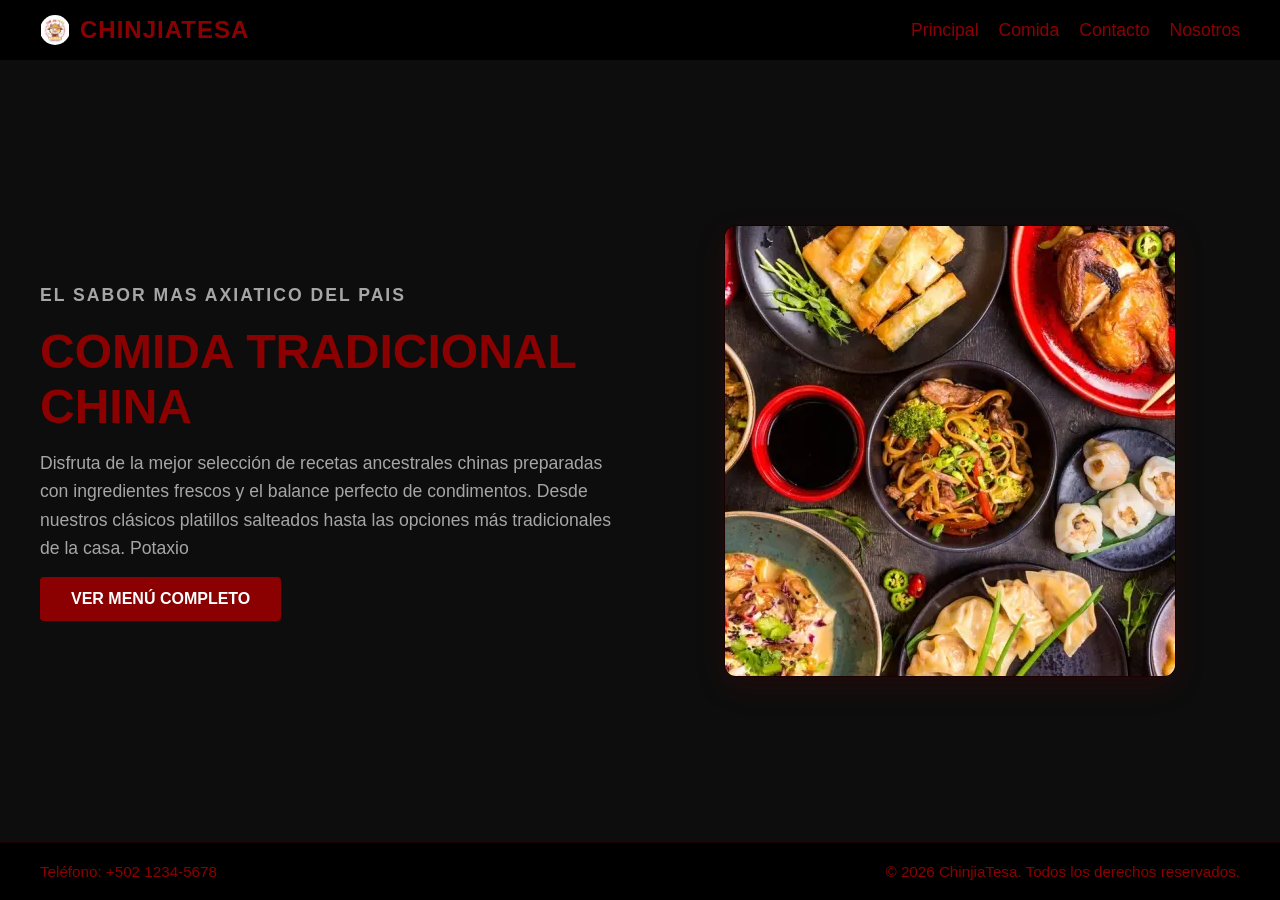
<file: index.html>
<!DOCTYPE html>
<html lang="en">
<head>
    <meta charset="UTF-8">
    <meta name="viewport" content="width=device-width, initial-scale=1.0">
    <title>Xinjia Tesa - Pagina Principal</title>
    <link href="css/principal.css" rel="stylesheet">
    <link href="css/diavlo.css" rel="stylesheet">

</head>
<body>

<nav class="nav-navegacion">
    <div class="nav-contenedor">
        <div class="titulo">
            <img src="logo/logo.jpeg" class="logo-titulo" alt="Logo">
            ChinjiaTesa
        </div>
        
        <input type="checkbox" id="nav-toggle" class="nav-toggle">
        
        <label for="nav-toggle" class="nav-toggle-label">
            <span></span>
            <span></span>
            <span></span>
        </label>

        <ul class="nav-lista">
            <li class="nav-item"><a href="index.html" class="nav-link">Principal</a></li>
            <li class="nav-item"><a href="comida.html" class="nav-link">Comida</a></li>
            <li class="nav-item"><a href="contacto.html" class="nav-link">Contacto</a></li>
            <li class="nav-item"><a href="Nosotros.html" class="nav-link">Nosotros</a></li>
        </ul>
    </div>
</nav>

<main class="contenido-principal">
    <div class="presentacion-texto">
        <p class="slogan">El sabor mas axiatico del pais</p>
        <h1>Comida tradicional china</h1>
        <p>Disfruta de la mejor selección de recetas ancestrales chinas preparadas con ingredientes frescos y el balance perfecto de condimentos. Desde nuestros clásicos platillos salteados hasta las opciones más tradicionales de la casa. Potaxio</p> 
        <a href="comida.html" class="btn-menu">Ver Menú Completo</a>
    </div>
    <div class="presentacion-imagen">
        <img src="logo/fondo.jpeg" alt="Platillo Especial ChinjiaTesa" class="imagen-comida">
    </div>
</main>

<footer class="footer-navegacion">
    <div class="footer-contenedor">
        <p class="footer-telefono">Teléfono: +502 1234-5678</p>
        <p class="footer-copyright">&copy; 2026 ChinjiaTesa. Todos los derechos reservados.</p>
    </div>
</footer>

</body>
</html>
</file>
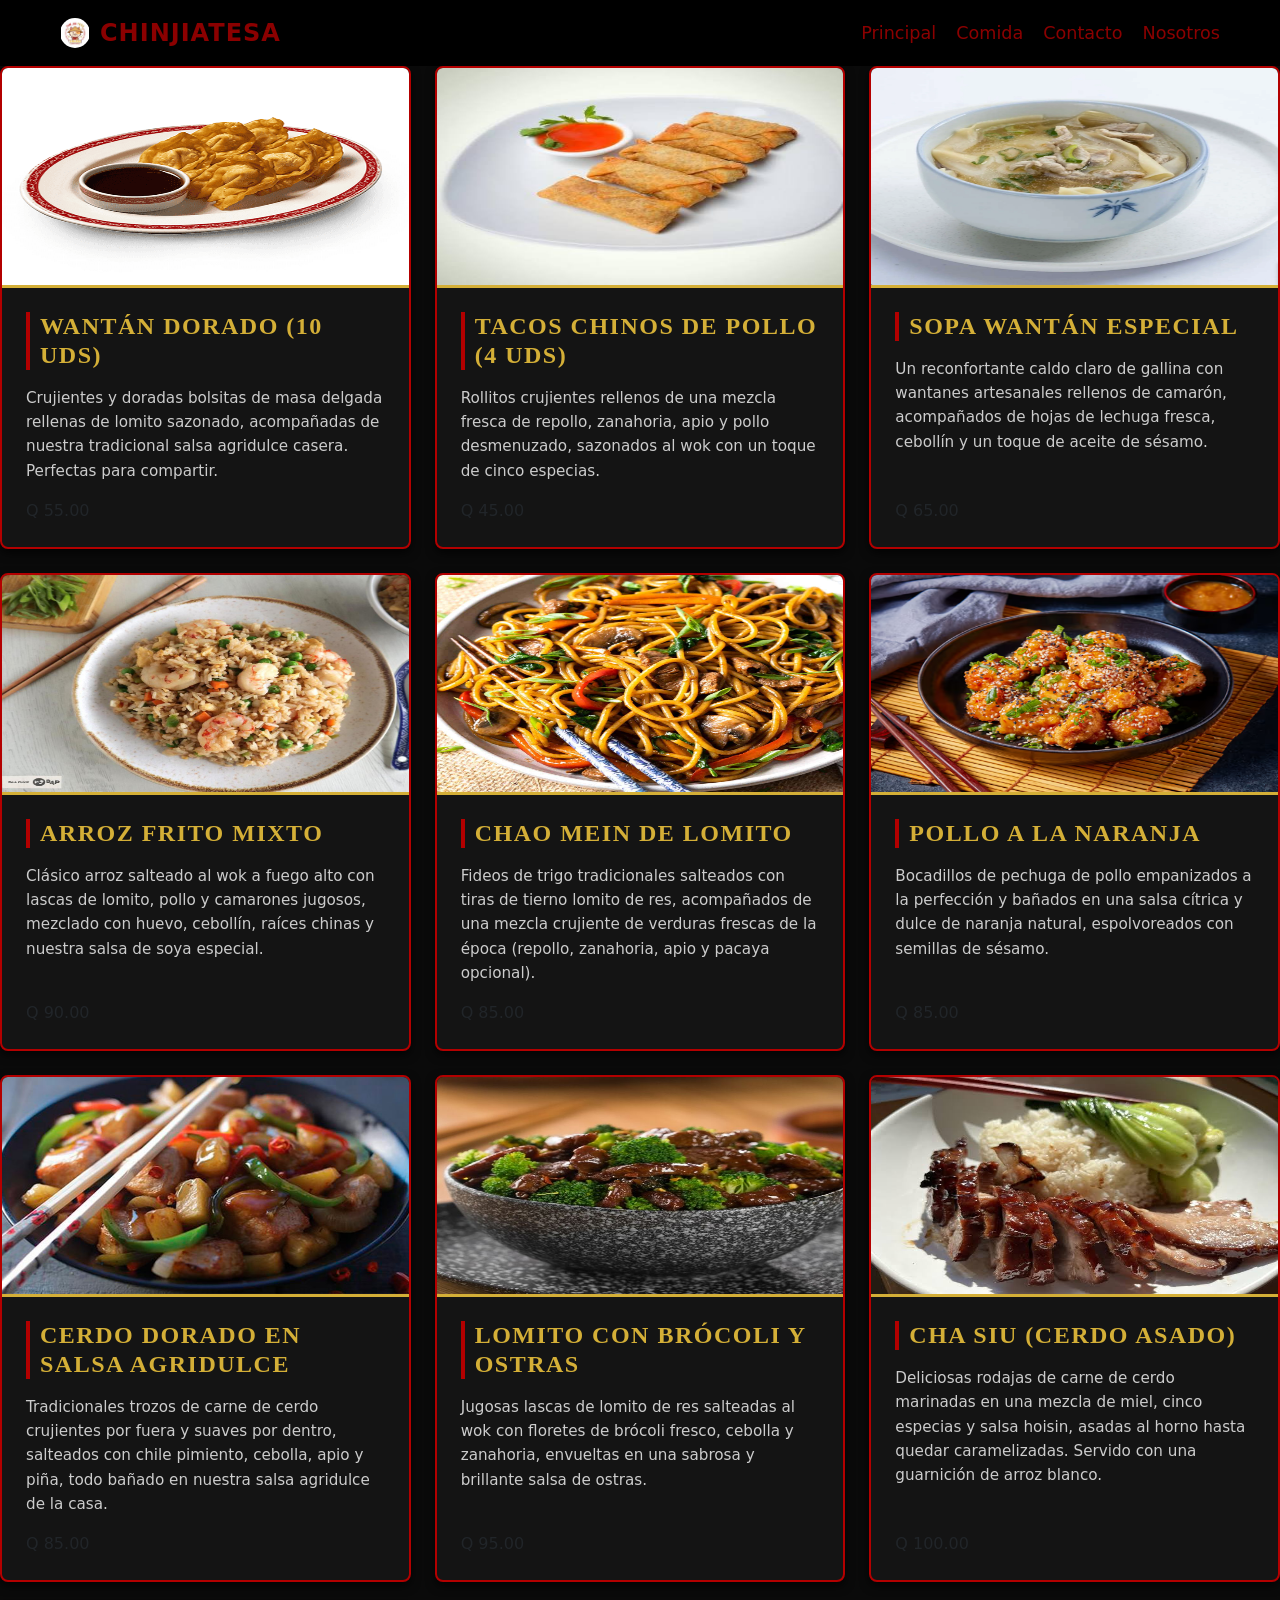
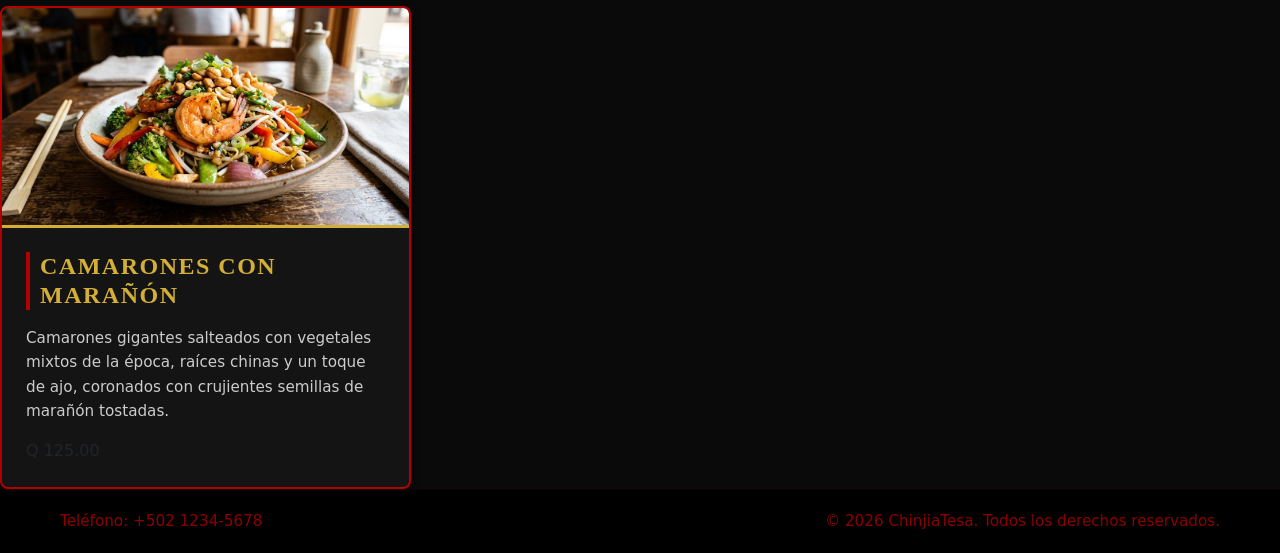
<file: comida.html>
<!DOCTYPE html>
<html lang="en">
<head>
    <meta charset="UTF-8">
    <meta name="viewport" content="width=device-width, initial-scale=1.0">
    <title>Comida</title>
    <link href="https://cdn.jsdelivr.net/npm/bootstrap@5.3.8/dist/css/bootstrap.min.css" rel="stylesheet" integrity="sha384-sRIl4kxILFvY47J16cr9ZwB07vP4J8+LH7qKQnuqkuIAvNWLzeN8tE5YBujZqJLB" crossorigin="anonymous">
    <link rel="stylesheet" href="css/comida.css">
    <link href="css/principal.css" rel="stylesheet">
</head>
<body>

  <nav class="nav-navegacion">
    <div class="nav-contenedor">
        <div class="titulo">
            <img src="logo/logo.jpeg" class="logo-titulo" alt="Logo">
            ChinjiaTesa
        </div>
        
        <input type="checkbox" id="nav-toggle" class="nav-toggle">
        
        <label for="nav-toggle" class="nav-toggle-label">
            <span></span>
            <span></span>
            <span></span>
        </label>

        <ul class="nav-lista">
            <li class="nav-item"><a href="index.html" class="nav-link">Principal</a></li>
            <li class="nav-item"><a href="comida.html" class="nav-link">Comida</a></li>
            <li class="nav-item"><a href="contacto.html" class="nav-link">Contacto</a></li>
            <li class="nav-item"><a href="Nosotros.html" class="nav-link">Nosotros</a></li>
        </ul>
    </div>
</nav>

<div class="row row-cols-1 row-cols-md-3 g-4">
  <div class="col">
    <div class="card">
      <img src="imgcomida/wantan.jpg" class="card-img-top" alt="Wantán Dorado">
      <div class="card-body">
        <h5 class="card-title">Wantán Dorado (10 uds)</h5>
        <p class="card-text">Crujientes y doradas bolsitas de masa delgada rellenas de lomito sazonado, acompañadas de nuestra tradicional salsa agridulce casera. Perfectas para compartir.</p>
        <span class="menu-price">Q 55.00</span>
      </div>
    </div>
  </div>

  <div class="col">
    <div class="card">
      <img src="imgcomida/tacos.jpg" class="card-img-top" alt="Tacos Chinos de Pollo">
      <div class="card-body">
        <h5 class="card-title">Tacos Chinos de Pollo (4 uds)</h5>
        <p class="card-text">Rollitos crujientes rellenos de una mezcla fresca de repollo, zanahoria, apio y pollo desmenuzado, sazonados al wok con un toque de cinco especias.</p>
        <span class="menu-price">Q 45.00</span>
      </div>
    </div>
  </div>

  <div class="col">
    <div class="card">
      <img src="imgcomida/sopa.jpg" class="card-img-top" alt="Sopa Wantán Especial">
      <div class="card-body">
        <h5 class="card-title">Sopa Wantán Especial</h5>
        <p class="card-text">Un reconfortante caldo claro de gallina con wantanes artesanales rellenos de camarón, acompañados de hojas de lechuga fresca, cebollín y un toque de aceite de sésamo.</p>
        <span class="menu-price">Q 65.00</span>
      </div>
    </div>
  </div>

  <div class="col">
    <div class="card">
      <img src="imgcomida/arroz.jpg" class="card-img-top" alt="Arroz Frito Mixto">
      <div class="card-body">
        <h5 class="card-title">Arroz Frito Mixto</h5>
        <p class="card-text">Clásico arroz salteado al wok a fuego alto con lascas de lomito, pollo y camarones jugosos, mezclado con huevo, cebollín, raíces chinas y nuestra salsa de soya especial.</p>
        <span class="menu-price">Q 90.00</span>
      </div>
    </div>
  </div>

  <div class="col">
    <div class="card">
      <img src="imgcomida/chaomein.jpg" class="card-img-top" alt="Chao Mein de Lomito">
      <div class="card-body">
        <h5 class="card-title">Chao Mein de Lomito</h5>
        <p class="card-text">Fideos de trigo tradicionales salteados con tiras de tierno lomito de res, acompañados de una mezcla crujiente de verduras frescas de la época (repollo, zanahoria, apio y pacaya opcional).</p>
        <span class="menu-price">Q 85.00</span>
      </div>
    </div>
  </div>

  <div class="col">
    <div class="card">
      <img src="imgcomida/pollonaranja.jpg" class="card-img-top" alt="Pollo a la Naranja">
      <div class="card-body">
        <h5 class="card-title">Pollo a la Naranja</h5>
        <p class="card-text">Bocadillos de pechuga de pollo empanizados a la perfección y bañados en una salsa cítrica y dulce de naranja natural, espolvoreados con semillas de sésamo.</p>
        <span class="menu-price">Q 85.00</span>
      </div>
    </div>
  </div>

  <div class="col">
    <div class="card">
      <img src="imgcomida/cerdo.jpg" class="card-img-top" alt="Cerdo Dorado en Salsa Agridulce">
      <div class="card-body">
        <h5 class="card-title">Cerdo Dorado en Salsa Agridulce</h5>
        <p class="card-text">Tradicionales trozos de carne de cerdo crujientes por fuera y suaves por dentro, salteados con chile pimiento, cebolla, apio y piña, todo bañado en nuestra salsa agridulce de la casa.</p>
        <span class="menu-price">Q 85.00</span>
      </div>
    </div>
  </div>

  <div class="col">
    <div class="card">
      <img src="imgcomida/lomitobrocoli.jpg" class="card-img-top" alt="Lomito con Brócoli">
      <div class="card-body">
        <h5 class="card-title">Lomito con Brócoli y Ostras</h5>
        <p class="card-text">Jugosas lascas de lomito de res salteadas al wok con floretes de brócoli fresco, cebolla y zanahoria, envueltas en una sabrosa y brillante salsa de ostras.</p>
        <span class="menu-price">Q 95.00</span>
      </div>
    </div>
  </div>

  <div class="col">
    <div class="card">
      <img src="imgcomida/chasiu.jpg" class="card-img-top" alt="Cha Siu">
      <div class="card-body">
        <h5 class="card-title">Cha Siu (Cerdo Asado)</h5>
        <p class="card-text">Deliciosas rodajas de carne de cerdo marinadas en una mezcla de miel, cinco especias y salsa hoisin, asadas al horno hasta quedar caramelizadas. Servido con una guarnición de arroz blanco.</p>
        <span class="menu-price">Q 100.00</span>
      </div>
    </div>
  </div>

  <div class="col">
    <div class="card">
      <img src="imgcomida/camarones.jpg" class="card-img-top" alt="Camarones con Semilla de Marañón">
      <div class="card-body">
        <h5 class="card-title">Camarones con Marañón</h5>
        <p class="card-text">Camarones gigantes salteados con vegetales mixtos de la época, raíces chinas y un toque de ajo, coronados con crujientes semillas de marañón tostadas.</p>
        <span class="menu-price">Q 125.00</span>
      </div>
    </div>
  </div>
</div>

<footer class="footer-navegacion">
    <div class="footer-contenedor">
        <p class="footer-telefono">Teléfono: +502 1234-5678</p>
        <p class="footer-copyright">&copy; 2026 ChinjiaTesa. Todos los derechos reservados.</p>
    </div>
</footer>


</body>
</html>
</file>
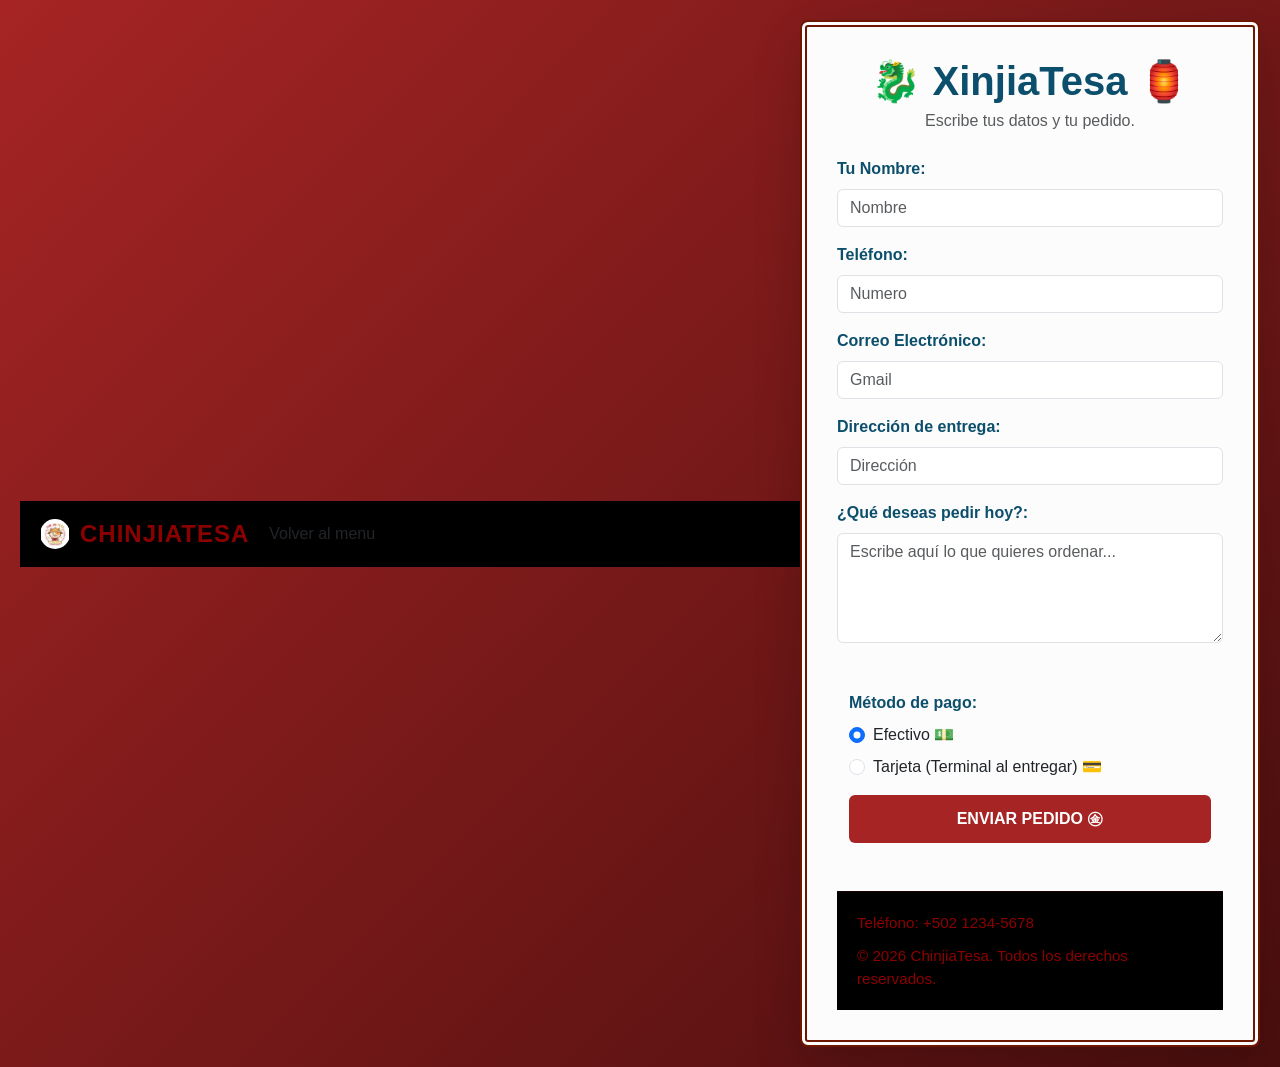
<file: contacto.html>
<!DOCTYPE html>
<html lang="es">
<head>
    <meta charset="UTF-8">
    <meta name="viewport" content="width=device-width, initial-scale=1.0">
    <title>Formulario XinjiaTesa</title>
    <link href="css/principal.css" rel="stylesheet">
    <link href="https://cdn.jsdelivr.net/npm/bootstrap@5.3.3/dist/css/bootstrap.min.css" rel="stylesheet">
    
    <style>
        body {
            background: linear-gradient(135deg, #A62424 0%, #4A0E0E 100%);
            font-family: sans-serif;
            min-height: 100vh;
            display: flex;
            align-items: center;
            justify-content: center;
            padding: 20px;
            margin: 0;
        }

        .contenedor-formulario {
            background-color: #fcfcfc; 
            padding: 30px;
            max-width: 460px;
            width: 100%;
            border: 7px double #6d1600; 
            border-radius: 8px; 
        }

        .contenedor-formulario h1 {
            color: #0B4F6C;
        }

        
        .form-label {
            color: #0B4F6C;
        }

        .btn-enviar {
            background-color: #A62424;
            color: white;
            font-weight: bold;
            text-transform: uppercase;
            padding: 12px;
            border: none;
            transition: background 0.3s;
        }

        .btn-enviar:hover {
            background-color: #7A1A1A;
            color: white;
        }
    </style>
</head>
<body>

    <nav class="nav-navegacion">
    <div class="nav-contenedor">
        <ul class="nav-lista">
            <li class="titulo"><img src="logo/logo.jpeg" class="logo-titulo">ChinjiaTesa</li>
            <li class="nav-item"><a href="index.html" class="nav-link">Volver al menu</a></li>
        </ul>
    </div>
</nav>
    <div class="contenedor-formulario shadow-lg">
        <h1 class="text-center fw-bold mb-1">🐉 XinjiaTesa 🏮</h1>
        <p class="text-center text-muted mb-4">Escribe tus datos y tu pedido.</p>

        <form action="https://formspree.io/f/xrewwkob" method="POST">
            
            <div class="mb-3">
                <label for="nombre" class="form-label fw-bold">Tu Nombre:</label>
                <input type="text" class="form-control" id="nombre" name="nombre" placeholder="Nombre" required>
            </div>

            <div class="mb-3">
                <label for="telefono" class="form-label fw-bold">Teléfono:</label>
                <input type="tel" class="form-control" id="telefono" name="telefono" placeholder="Numero" required>
            </div>

            <div class="mb-3">
                <label for="correo" class="form-label fw-bold">Correo Electrónico:</label>
                <input type="email" class="form-control" id="correo" name="email" placeholder="Gmail" required>
            </div>

            <div class="mb-3">
                <label for="direccion" class="form-label fw-bold">Dirección de entrega:</label>
                <input type="text" class="form-control" id="direccion" name="direccion" placeholder="Dirección" required>
            </div>

            <div class="mb-3">
                <label for="pedido" class="form-label fw-bold">¿Qué deseas pedir hoy?:</label>
                <textarea class="form-control" id="pedido" name="pedido_cliente" rows="4" placeholder="Escribe aquí lo que quieres ordenar..." required></textarea>
            </div>

            <!-- CONTENEDOR DEL FORMULARIO -->
<div class="container my-5">
    <div class="mx-auto" style="max-width: 500px;">
        <form>

            <div class="mb-3">
                <label class="form-label fw-bold">Método de pago:</label>

                <div class="form-check">
                    <input class="form-check-input" type="radio" name="pago" id="efectivo" checked>
                    <label class="form-check-label text-dark" for="efectivo">
                        Efectivo 💵
                    </label>
                </div>

                <div class="form-check my-2">
                    <input class="form-check-input" type="radio" name="pago" id="tarjeta">
                    <label class="form-check-label text-dark" for="tarjeta">
                        Tarjeta (Terminal al entregar) 💳
                    </label>
                </div>
            </div>

            <button type="submit" class="btn btn-enviar w-100">
                Enviar Pedido ㊎
            </button>

        </form>
    </div>
</div>

<footer class="footer-navegacion">
    <div class="footer-contenedor">
        <p class="footer-telefono">Teléfono: +502 1234-5678</p>
        <p class="footer-copyright">&copy; 2026 ChinjiaTesa. Todos los derechos reservados.</p>
    </div>

</body>
</html>
</file>
<file: css/principal.css>
.nav-navegacion {
    background-color: #000000;
    padding: 15px 0;
    width: 100%;
    position: relative;
}

.nav-contenedor {
    max-width: 1200px;
    margin: 0 auto;
    padding: 0 20px;
    display: flex;
    justify-content: space-between;
    align-items: center;
}

.nav-lista {
    list-style: none;
    margin: 0;
    padding: 0;
    display: flex;
    align-items: center;
}

.titulo {
    color: #8b0000;
    font-size: 1.5rem;
    font-weight: bold;
    text-transform: uppercase;
    letter-spacing: 1px;
    display: flex;
    align-items: center;
    gap: 10px;
}

.logo-titulo {
    width: 30px;
    height: 30px;
    object-fit: contain;
    border-radius: 50%;
}

.nav-item {
    margin-left: 20px;
}

.nav-link {
    color: #8b0000;
    text-decoration: none;
    font-size: 1.1rem;
    font-weight: 500;
    transition: color 0.25s ease-in-out;
}

.nav-link:hover {
    color: #ffcc00;
}

.nav-toggle {
    display: none;
}

.nav-toggle-label {
    display: none;
    cursor: pointer;
    flex-direction: column;
    gap: 5px;
}

.nav-toggle-label span {
    width: 25px;
    height: 3px;
    background-color: #8b0000;
    transition: all 0.3s ease;
}

.footer-navegacion {
    background-color: #000000;
    border-top: 1px solid #1a0000;
    padding: 20px 0;
    width: 100%;
}

.footer-contenedor {
    max-width: 1200px;
    margin: 0 auto;
    padding: 0 20px;
    display: flex;
    justify-content: space-between;
    align-items: center;
    flex-wrap: wrap;
    gap: 10px;
}

.footer-telefono, 
.footer-copyright {
    color: #8b0000;
    font-size: 0.95rem;
    font-weight: 500;
    margin: 0;
}

@media (max-width: 768px) {
    .nav-toggle-label {
        display: flex;
    }

    .nav-lista {
        position: absolute;
        top: 100%;
        left: -100%;
        width: 100%;
        height: calc(100vh - 60px);
        background-color: #000000;
        flex-direction: column;
        justify-content: flex-start;
        padding-top: 40px;
        transition: left 0.4s ease-in-out;
        z-index: 1000;
    }

    .nav-item {
        margin: 20px 0;
    }

    .nav-toggle:checked ~ .nav-lista {
        left: 0;
    }

    .nav-toggle:checked ~ .nav-toggle-label span:nth-child(1) {
        transform: rotate(45deg) translate(5px, 6px);
    }

    .nav-toggle:checked ~ .nav-toggle-label span:nth-child(2) {
        opacity: 0;
    }

    .nav-toggle:checked ~ .nav-toggle-label span:nth-child(3) {
        transform: rotate(-45deg) translate(5px, -6px);
    }

    .footer-contenedor {
        flex-direction: column;
        text-align: center;
    }
}
</file>
<file: css/diavlo.css>
body {
    margin: 0;
    padding: 0;
    font-family: Arial, sans-serif;
    background-color: #0d0d0d;
    color: #ffffff;
    display: flex;
    flex-direction: column;
    min-height: 100vh;
}

.contenido-principal {
    flex: 1;
    max-width: 1200px;
    margin: 40px auto;
    padding: 0 20px;
    display: grid;
    grid-template-columns: 1fr 1fr;
    gap: 40px;
    align-items: center;
}

.presentacion-texto {
    display: flex;
    flex-direction: column;
    gap: 15px;
}

.slogan {
    color: #ffcc00;
    font-size: 1.2rem;
    font-weight: 600;
    text-transform: uppercase;
    letter-spacing: 2px;
    margin: 0;
}

.contenido-principal h1 {
    color: #8b0000;
    font-size: 3rem;
    margin: 0;
    text-transform: uppercase;
}

.contenido-principal p {
    color: #a6a6a6;
    font-size: 1.1rem;
    line-height: 1.6;
    margin: 0;
}

.btn-menu {
    align-self: flex-start;
    background-color: #8b0000;
    color: #ffffff;
    text-decoration: none;
    padding: 12px 30px;
    font-weight: bold;
    text-transform: uppercase;
    border-radius: 4px;
    transition: background-color 0.2s, color 0.2s;
    border: 1px solid transparent;
}

.btn-menu:hover {
    background-color: #000000;
    color: #ffcc00;
    border-color: #ffcc00;
}

.presentacion-imagen {
    display: flex;
    justify-content: center;
    position: relative;
}

.imagen-comida {
    width: 100%;
    max-width: 450px;
    height: auto;
    border-radius: 12px;
    box-shadow: 0 10px 30px rgba(139, 0, 0, 0.15);
    border: 1px solid #1a0000;
}

@media (max-width: 768px) {
    .contenido-principal {
        grid-template-columns: 1fr;
        text-align: center;
        margin: 20px auto;
        gap: 30px;
    }

    .btn-menu {
        align-self: center;
    }
}
</file>
<file: css/comida.css>
body {
    background-color: #0a0a0a; 
    color: #ffffff; 
}


.card {
    background-color: #141414; 
    border: 2px solid #b30000; 
    border-radius: 8px; 
    box-shadow: 0 4px 10px rgba(0, 0, 0, 0.7); 
    transition: transform 0.3s ease, box-shadow 0.3s ease, border-color 0.3s ease; 
    height: 100%; 
    overflow: hidden; 
}


.card:hover {
    transform: translateY(-8px);
    box-shadow: 0 8px 20px rgba(212, 175, 55, 0.3); 
    border-color: #d4af37; 
}


.card-img-top {
    height: 220px; /
    object-fit: cover; 
    border-bottom: 3px solid #d4af37; 
}


.card-body {
    padding: 1.5rem;
    display: flex;
    flex-direction: column;
}


.card-title {
    color: #d4af37; 
    font-family: 'Georgia', serif; 
    font-size: 1.5rem;
    font-weight: 700;
    text-transform: uppercase; 
    letter-spacing: 1.5px;
    margin-bottom: 1rem;
    border-left: 4px solid #b30000; 
    padding-left: 10px;
}


.card-text {
    color: #cccccc; 
    font-size: 0.95rem;
    line-height: 1.6;
    flex-grow: 1; 


.menu-price {
    color: #d4af37; 
    font-size: 1.25rem;
    font-weight: bold;
    margin-top: auto; 
    padding-top: 15px;
    border-top: 1px dashed #333333; 
    text-align: right; 
}
</file>
